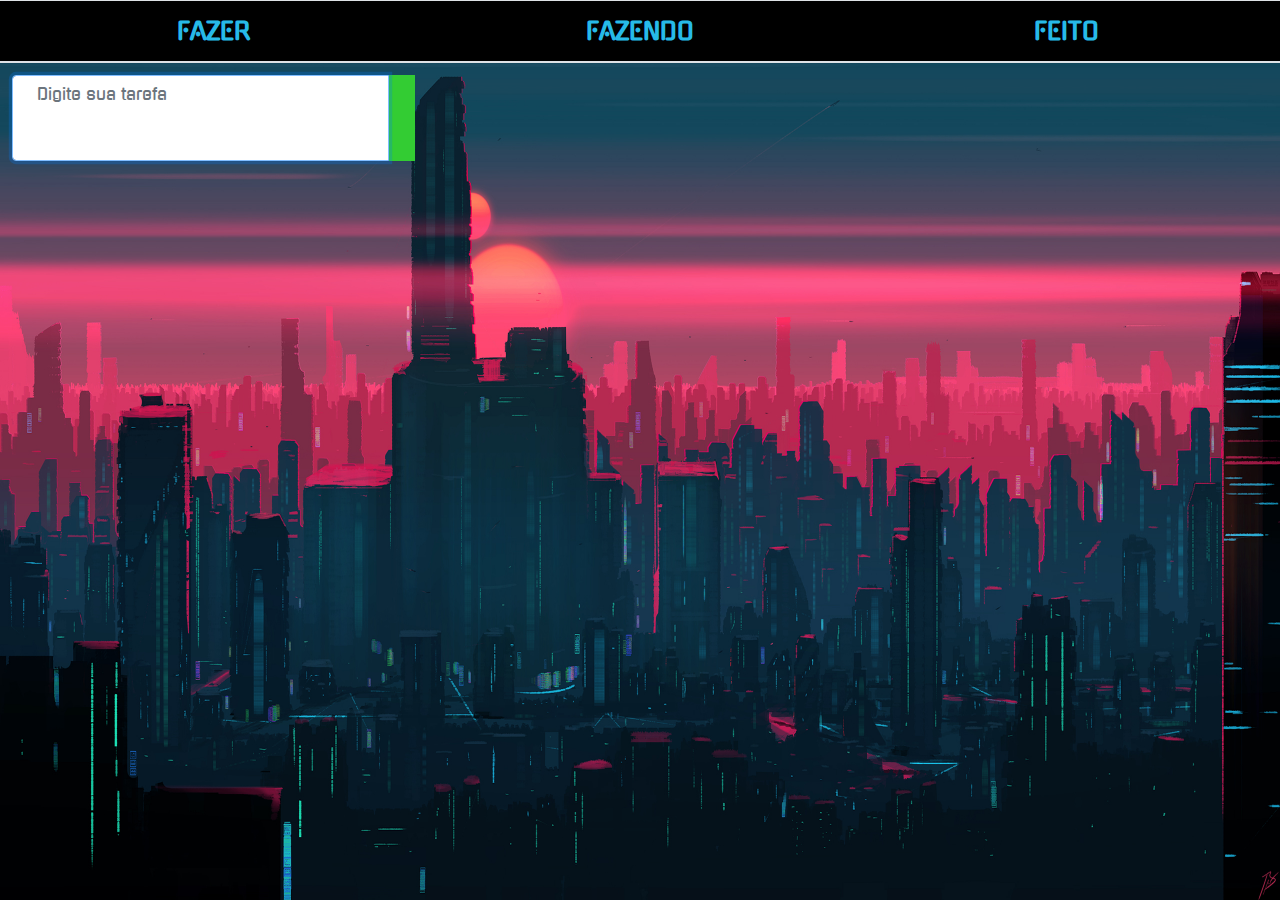
<file: src/index.html>
<!DOCTYPE html>
<html>

<head>
    <title>Kanban</title>
    <meta charset="UTF-8">
    <script src="js/jquery-3.3.1.js"></script>

    <link rel="stylesheet" href="css/bootstrap.min.css">

    <link href="https://fonts.googleapis.com/css?family=Gugi" rel="stylesheet">
    <link href="https://fonts.googleapis.com/css?family=Fira+Mono" rel="stylesheet">

    <link rel="stylesheet" href="https://use.fontawesome.com/releases/v5.8.1/css/all.css"
        integrity="sha384-50oBUHEmvpQ+1lW4y57PTFmhCaXp0ML5d60M1M7uH2+nqUivzIebhndOJK28anvf" crossorigin="anonymous">

    <link rel="stylesheet" href="css/main.css">
</head>

<body>
    <table class="table">
        <thead>
            <tr>
                <th scope="col">
                    <div class="tableHead">FAZER</span>
                </th>
                <th scope="col">
                    <span class="tableHead">FAZENDO</span>
                </th>
                <th scope="col">
                    <span class="tableHead">FEITO</span>
                </th>
            </tr>
        </thead>
        <tbody>
            <tr id="corpo">
                <td id="fazer">
                    <div class="alert bg-danger text-light" id="error">
                        <strong>Digite uma tarefa!</strong>
                    </div>
                    <div class="input-group">
                        <textarea style="resize:none" class="form-control custom-control" rows="3"
                            placeholder="Digite sua tarefa" maxlength="100"></textarea>
                        <span id="add" class="input-group-addon btn">
                            <i class="fas fa-plus-square fa-2x"></i>
                        </span>
                    </div>
                </td>
                <td id="fazendo"></td>
                <td id="feito"></td>
            </tr>
        </tbody>
    </table>

    <script src="js/app.js"></script>
    <script src="js/bootstrap.min.js"></script>
</body>

</html>
</file>
<file: src/css/main.css>
body {
    background-image: url("../imgs/pape.jpg");
    background-color: #111111;
    background-repeat: no-repeat;
    background-attachment: fixed;
    background-position: center top;
    background-size: 100% 100%;
    font-family: 'Gugi', cursive;
}

#error,
#error2 {
    display: none;
}

table {
    border-collapse: collapse;
}

th,
td {
    text-align: center;
}

th {
    background-color: #000000;
    color: #27BAE8;
}

.tableHead {
    font-size: 1.5em;
}

th {
    width: 33.333%;
}

p {
    margin: 10px 0px 10px 0px;
    word-break: break-all;
    
}

input[type=text] {
    margin: 10px;
    font-size: 9pt;
}

#add {
    border-radius: 0px;
    background-color: #33cc33;
    color: #f9f9f9;
}

.todo,
.doing,
.done {
    width: 100%;
    margin-top: 5px;
    padding: 20px;
    outline-offset: -10px;
    background: rgba(0, 0, 0, 0.55);
}

.todo {
    color: #0040ff;
    outline: 3px solid #0040ff;
}

.doing {
    color: #ffbf00;
    outline: 3px solid #ffbf00;
}

.done {
    color: #33cc33;
    outline: 3px solid #33cc33;
}

button {
    background-color: transparent;
    background-repeat: no-repeat;
    border: none;
    cursor: pointer;
    overflow: hidden;
    outline: none;
    margin: 10px;
    color: inherit;
}
</file>
